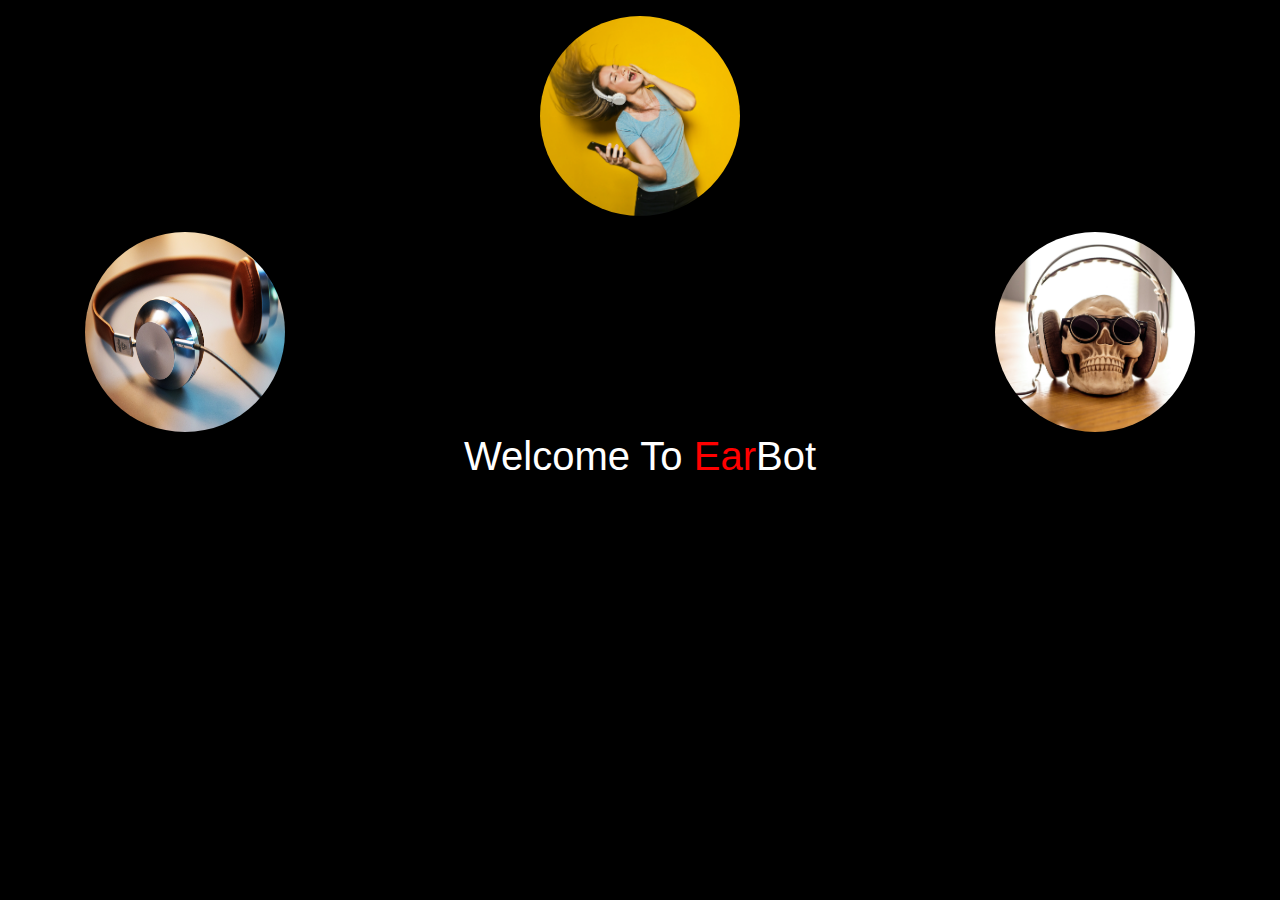
<file: index.html>
<!DOCTYPE html>
<html lang="en">
  <head>
    <meta charset="UTF-8" />
    <meta name="viewport" content="width=device-width, initial-scale=1.0" />
    <title>EarBot</title>

    <!-- Bootstrap CSS -->
    <link rel="stylesheet" href="./css/bootstrap.min.css" />

    <!-- External CSS -->
    <link rel="stylesheet" href="./css/style.css" />
  </head>
  <body>
    <!-- **************************************** Starting Page Start **************************************** -->
    <div class="start__page">
      <div class="container text-center pt-3">
        <a href="./Pages/home-Page.html"
          ><img src="./Images/indexPageImg-1.jpg" alt="" class="rounded-circle"
        /></a>
      </div>
      <div class="container d-flex justify-content-between mt-3">
        <a href="./Pages/home-Page.html"
          ><img src="./Images/indexPageImg-2.jpg" alt="" class="rounded-circle"
        /></a>

        <a href="./Pages/home-Page.html"
          ><img src="./Images/indexPageImg-3.jpg" alt="" class="rounded-circle"
        /></a>
      </div>
      <h1 class="text-white text-center">
        Welcome To <span style="color: red">Ear</span>Bot
      </h1>
    </div>
    <!-- **************************************** Starting Page End **************************************** -->

    <!-- Bootstrap JavaScript & jQuery -->
    <script src="./js/jquery-3.5.1.slim.min.js"></script>
    <script src="./js/popper.min.js"></script>
    <script src="./js/bootstrap.min.js"></script>
  </body>
</html>
</file>
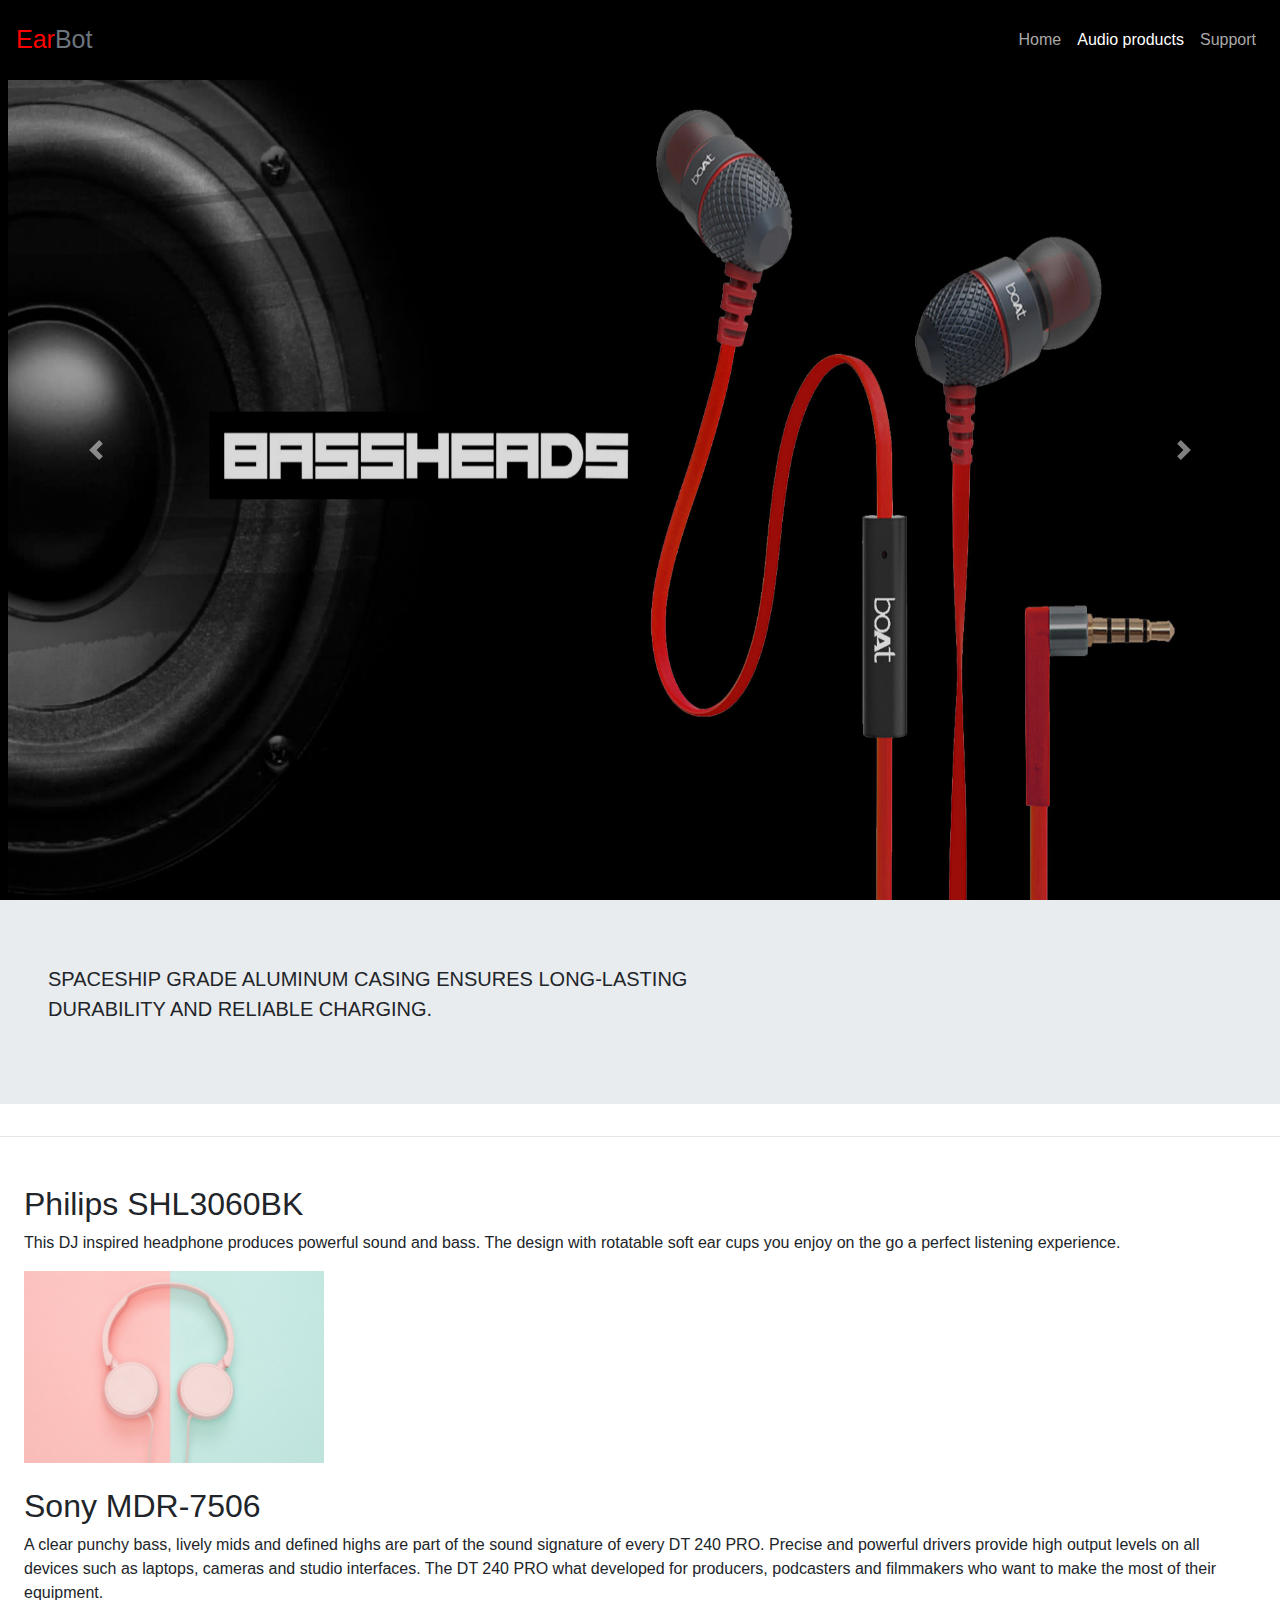
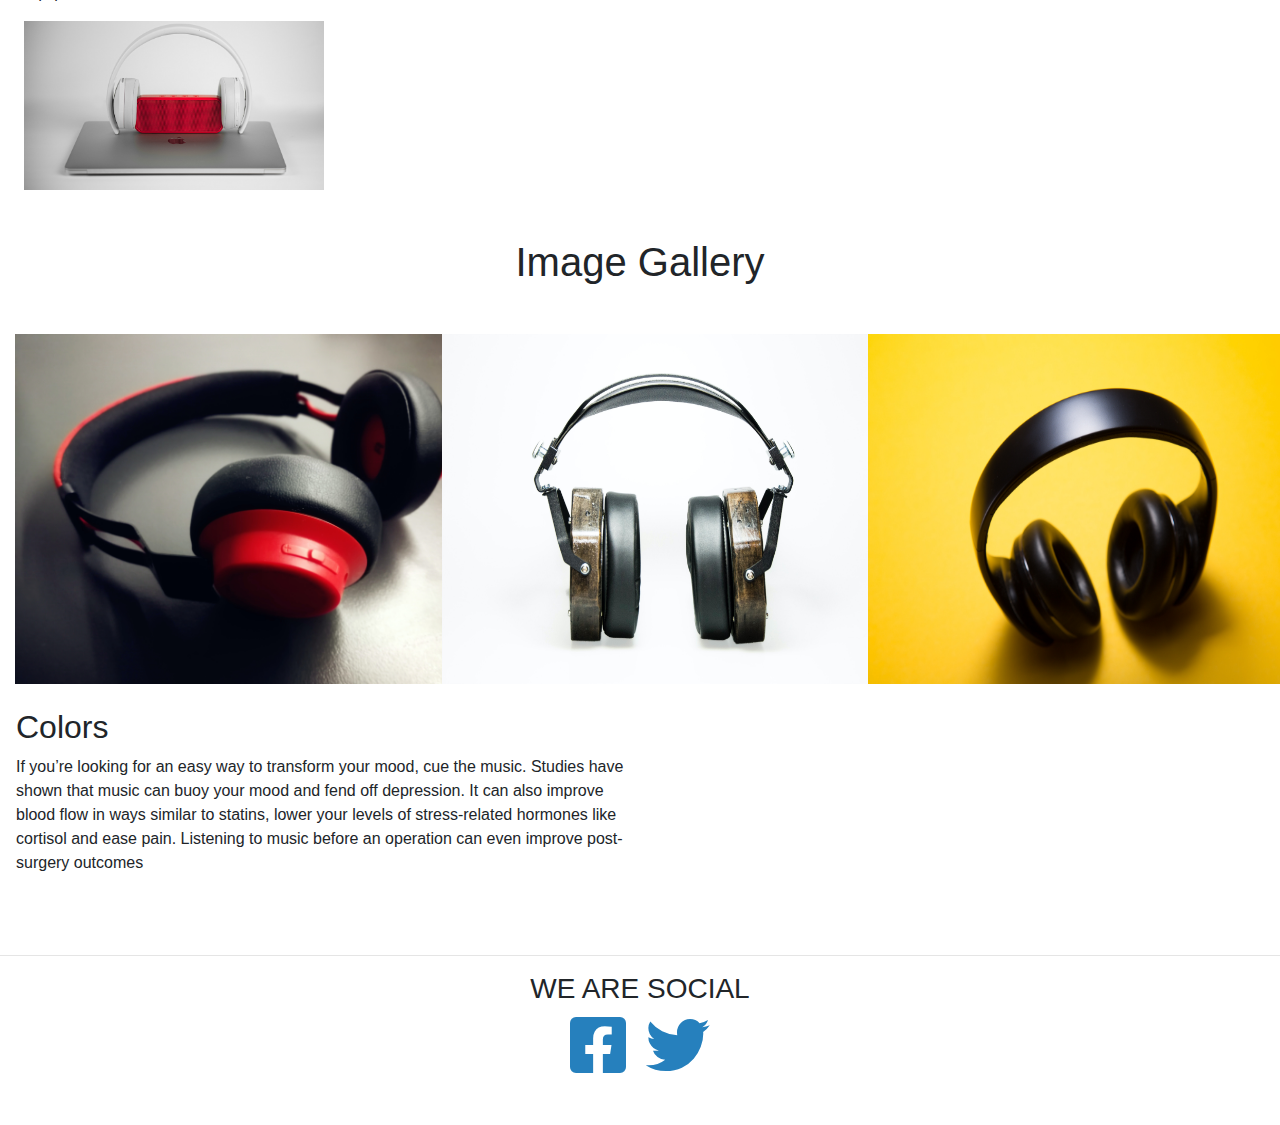
<file: Html Pages/connect-page.html>
<!DOCTYPE html>
<html lang="en">
  <head>
    <meta charset="UTF-8" />
    <meta name="viewport" content="width=device-width, initial-scale=1.0" />
    <title>EarBot</title>

    <!-- Bootstrap CSS -->
    <link rel="stylesheet" href="../css/bootstrap.min.css" />

    <!-- External CSS -->
    <link rel="stylesheet" href="../css/style.css" />

    <!-- Font-Awesome Link -->
    <link
      rel="stylesheet"
      href="../css/fontawesome-free-5.15.1-web/css/all.min.css"
    />
  </head>
  <body>
    <!-- **************************************** Connect Page Start **************************************** -->
    <div class="connect__page">
      <!-- Navbar Start -->
      <nav
        class="comman_nav navbar navbar-expand-lg navbar-light py-3 fixed-top"
      >
        <a class="navbar-brand text-muted" href="#" style="font-size: 25px"
          ><span style="color: red">Ear</span>Bot</a
        >
        <div class="collapse navbar-collapse" id="navbarNav">
          <ul class="navbar-nav ml-auto">
            <li class="nav-item">
              <a class="nav-link" href="./home-Page.html">Home</a>
            </li>
            <li class="nav-item active">
              <a class="nav-link" href="#" style="color: white !important"
                >Audio products</a
              >
            </li>
            <li class="nav-item">
              <a class="nav-link" href="./support-page.html">Support</a>
            </li>
          </ul>
        </div>
      </nav>
      <!-- Navbar End -->

      <!-- Carousel Start -->
      <div
        id="carouselExampleControls"
        class="carousel slide px-2"
        data-ride="carousel"
      >
        <div class="carousel-inner">
          <div class="carousel-item active">
            <img src="../Images/mainslide1.jpg" alt="..." />
          </div>
          <div class="carousel-item">
            <img src="../Images/mainslide2.jpg" alt="..." />
          </div>
          <div class="carousel-item">
            <img src="../Images/mainslide3.jpg" alt="..." />
          </div>
        </div>
        <a
          class="carousel-control-prev"
          href="#carouselExampleControls"
          role="button"
          data-slide="prev"
        >
          <span class="carousel-control-prev-icon" aria-hidden="true"></span>
          <span class="sr-only">Previous</span>
        </a>
        <a
          class="carousel-control-next"
          href="#carouselExampleControls"
          role="button"
          data-slide="next"
        >
          <span class="carousel-control-next-icon" aria-hidden="true"></span>
          <span class="sr-only">Next</span>
        </a>
      </div>
      <!-- Carousel End -->

      <!-- Details Page Start -->
      <div class="details__page">
        <div class="jumbotron jumbotron-fluid">
          <p class="lead w-50 mx-5 font-weight-normal">
            SPACESHIP GRADE ALUMINUM CASING ENSURES LONG-LASTING DURABILITY AND
            RELIABLE CHARGING.
          </p>
        </div>
        <hr />
        <div class="mx-4 mt-5">
          <h2>Philips SHL3060BK</h2>
          <p>
            This DJ inspired headphone produces powerful sound and bass. The
            design with rotatable soft ear cups you enjoy on the go a perfect
            listening experience.
          </p>
          <img src="../Images/connect-page-1.jpg" alt="" />
        </div>
        <div class="mx-4 mt-4">
          <h2>Sony MDR-7506</h2>
          <p>
            A clear punchy bass, lively mids and defined highs are part of the
            sound signature of every DT 240 PRO. Precise and powerful drivers
            provide high output levels on all devices such as laptops, cameras
            and studio interfaces. The DT 240 PRO what developed for producers,
            podcasters and filmmakers who want to make the most of their
            equipment.
          </p>
          <img src="../Images/connect-page-2.jpg" alt="" />
        </div>
      </div>
      <!-- Details Page End -->

      <!-- Gallery Page Start -->
      <div class="gallery__page pt-5">
        <h1 class="text-center mb-5">Image Gallery</h1>
        <div class="container-fluid">
          <div class="row">
            <div class="col-4">
              <img src="../Images/headphome-1.jpg" alt="" />
            </div>
            <div class="col-4">
              <img src="../Images/headphome-2.jpg" alt="" />
            </div>
            <div class="col-4">
              <img src="../Images/headphome-3.jpg" alt="" />
            </div>
          </div>
        </div>
        <div class="mx-3 mt-4">
          <h2>Colors</h2>
          <p class="w-50">
            If you’re looking for an easy way to transform your mood, cue the
            music. Studies have shown that music can buoy your mood and fend off
            depression. It can also improve blood flow in ways similar to
            statins, lower your levels of stress-related hormones like cortisol
            and ease pain. Listening to music before an operation can even
            improve post-surgery outcomes
          </p>
        </div>
        <div class="py-5">
          <hr />
          <h3 class="text-center">WE ARE SOCIAL</h3>
          <div class="social_media-icon text-center">
            <i class="fab fa-4x fa-facebook-square mr-3"></i>
            <i class="fab fa-4x fa-twitter"></i>
          </div>
        </div>
      </div>
      <!-- Gallery Page End -->
    </div>

    <!-- **************************************** Connect Page End **************************************** -->

    <!-- Bootstrap JavaScript & jQuery -->
    <script src="../js/jquery-3.5.1.slim.min.js"></script>
    <script src="../js/popper.min.js"></script>
    <script src="../js/bootstrap.min.js"></script>
  </body>
</html>
</file>
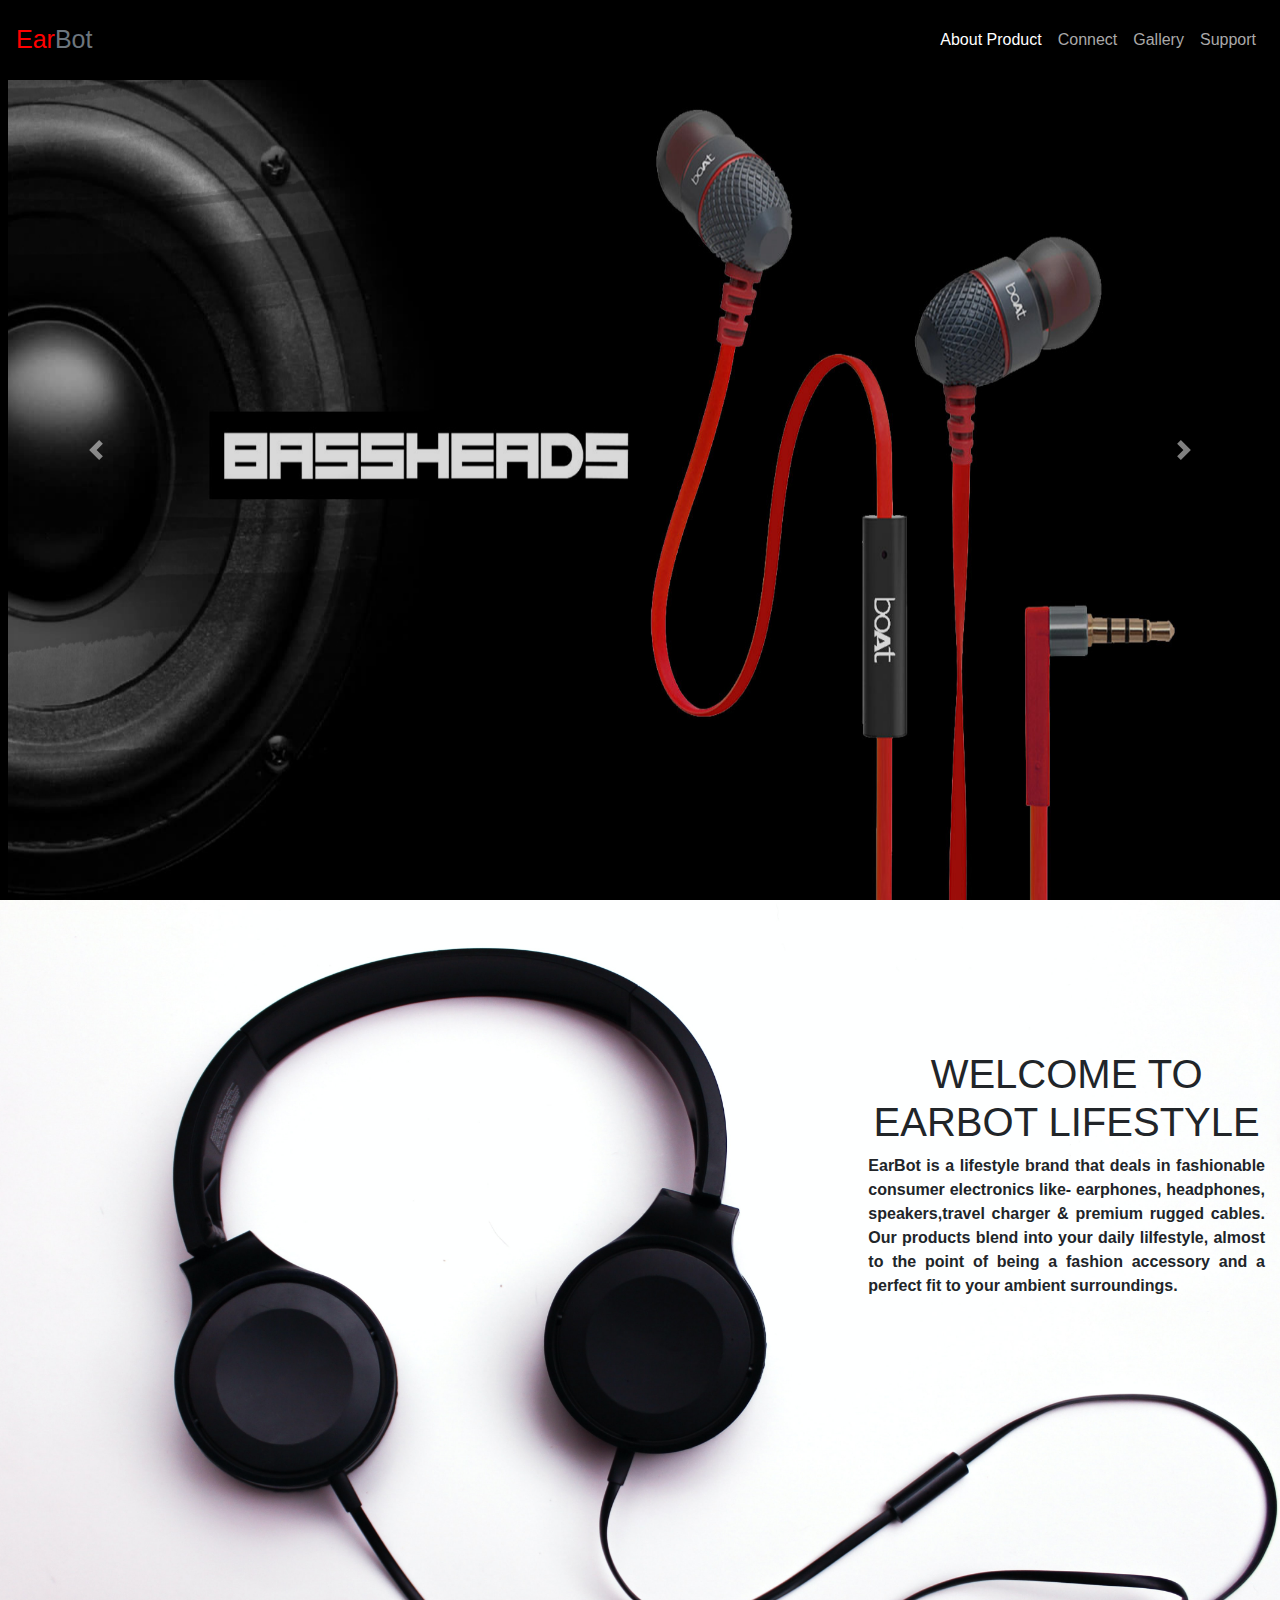
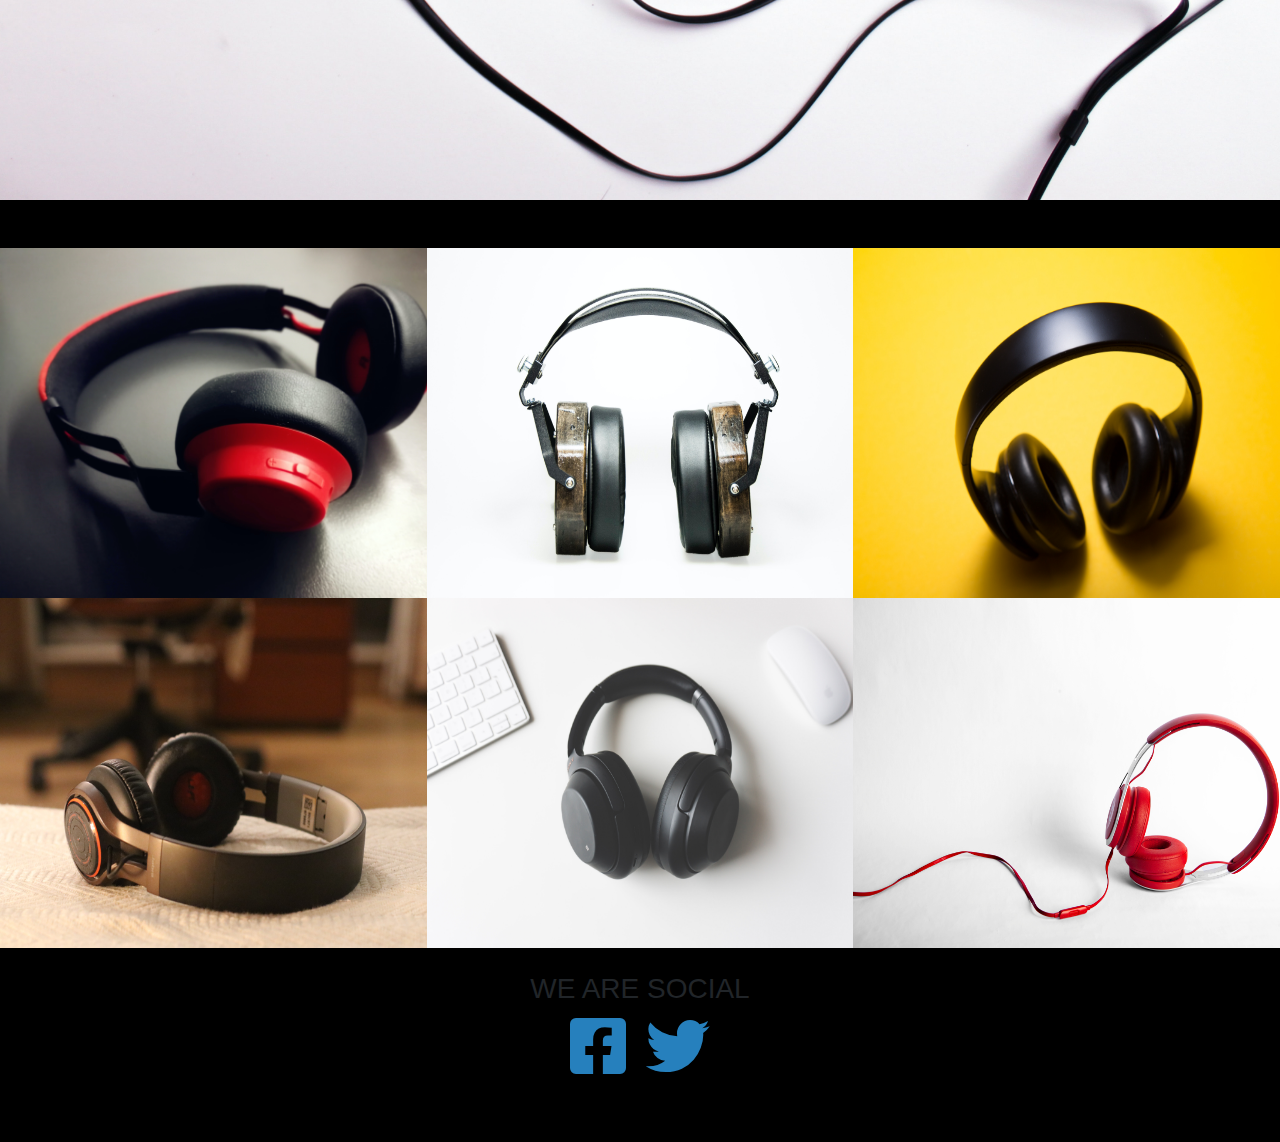
<file: Html Pages/home-Page.html>
<!DOCTYPE html>
<html lang="en">
  <head>
    <meta charset="UTF-8" />
    <meta name="viewport" content="width=device-width, initial-scale=1.0" />
    <title>EarBot</title>

    <!-- Bootstrap CSS -->
    <link rel="stylesheet" href="../css/bootstrap.min.css" />

    <!-- External CSS -->
    <link rel="stylesheet" href="../css/style.css" />

    <!-- Font-Awesome Link -->
    <link
      rel="stylesheet"
      href="../css/fontawesome-free-5.15.1-web/css/all.min.css"
    />
  </head>
  <body>
    <!-- **************************************** Home Page Start **************************************** -->
    <div class="home__page">
      <!-- Navbar Start -->
      <nav
        class="comman_nav navbar navbar-expand-lg navbar-light py-3 fixed-top"
      >
        <a class="navbar-brand text-muted" href="#" style="font-size: 25px"
          ><span style="color: red">Ear</span>Bot</a
        >
        <div class="collapse navbar-collapse" id="navbarNav">
          <ul class="navbar-nav ml-auto">
            <li class="nav-item active">
              <a class="nav-link text-white" href="#">About Product</a>
            </li>
            <li class="nav-item">
              <a class="nav-link" href="./connect-page.html">Connect</a>
            </li>
            <li class="nav-item">
              <a class="nav-link" href="#thirdPage">Gallery</a>
            </li>
            <li class="nav-item">
              <a class="nav-link" href="./support-page.html">Support</a>
            </li>
          </ul>
        </div>
      </nav>
      <!-- Navbar End -->

      <!-- Carousel Start -->
      <div
        id="carouselExampleControls"
        class="carousel slide px-2"
        data-ride="carousel"
      >
        <div class="carousel-inner">
          <div class="carousel-item active">
            <img src="../Images/mainslide1.jpg" alt="..." />
          </div>
          <div class="carousel-item">
            <img src="../Images/mainslide2.jpg" alt="..." />
          </div>
          <div class="carousel-item">
            <img src="../Images/mainslide3.jpg" alt="..." />
          </div>
        </div>
        <a
          class="carousel-control-prev"
          href="#carouselExampleControls"
          role="button"
          data-slide="prev"
        >
          <span class="carousel-control-prev-icon" aria-hidden="true"></span>
          <span class="sr-only">Previous</span>
        </a>
        <a
          class="carousel-control-next"
          href="#carouselExampleControls"
          role="button"
          data-slide="next"
        >
          <span class="carousel-control-next-icon" aria-hidden="true"></span>
          <span class="sr-only">Next</span>
        </a>
      </div>
      <!-- Carousel End -->

      <!-- About Page Start -->
      <div class="about_page">
        <div class="container-fluid">
          <div class="row">
            <div class="col-lg-4"></div>
            <div class="col-lg-4"></div>
            <div class="col-lg-4">
              <h1 class="text-center">WELCOME TO EARBOT LIFESTYLE</h1>
              <p class="text-justify font-weight-bold">
                EarBot is a lifestyle brand that deals in fashionable consumer
                electronics like- earphones, headphones, speakers,travel charger
                & premium rugged cables. Our products blend into your daily
                lilfestyle, almost to the point of being a fashion accessory and
                a perfect fit to your ambient surroundings.
              </p>
            </div>
          </div>
        </div>
      </div>
      <!-- About Page End -->

      <!-- Images Page Start -->
      <div class="images_page pt-5" id="thirdPage">
        <div class="container-fluid">
          <div class="row">
            <div class="col-4 px-0">
              <img src="../Images/headphome-1.jpg" alt="" />
            </div>
            <div class="col-4 px-0">
              <img src="../Images/headphome-2.jpg" alt="" />
            </div>
            <div class="col-4 px-0">
              <img src="../Images/headphome-3.jpg" alt="" />
            </div>
          </div>
          <div class="row">
            <div class="col-4 px-0">
              <img src="../Images/headphome-4.jpg" alt="" />
            </div>
            <div class="col-4 px-0">
              <img src="../Images/headphome-5.jpg" alt="" />
            </div>
            <div class="col-4 px-0">
              <img src="../Images/headphome-6.jpg" alt="" />
            </div>
          </div>
        </div>
        <div class="container mt-4">
          <h3 class="text-center">WE ARE SOCIAL</h3>
          <div class="social_media-icon text-center">
            <i class="fab fa-4x fa-facebook-square mr-3"></i>
            <i class="fab fa-4x fa-twitter"></i>
          </div>
        </div>
      </div>
      <!-- Images Page End -->
    </div>
    <!-- **************************************** Home Page Start **************************************** -->

    <!-- Bootstrap JavaScript & jQuery -->
    <script src="../js/jquery-3.5.1.slim.min.js"></script>
    <script src="../js/popper.min.js"></script>
    <script src="../js/bootstrap.min.js"></script>
  </body>
</html>
</file>
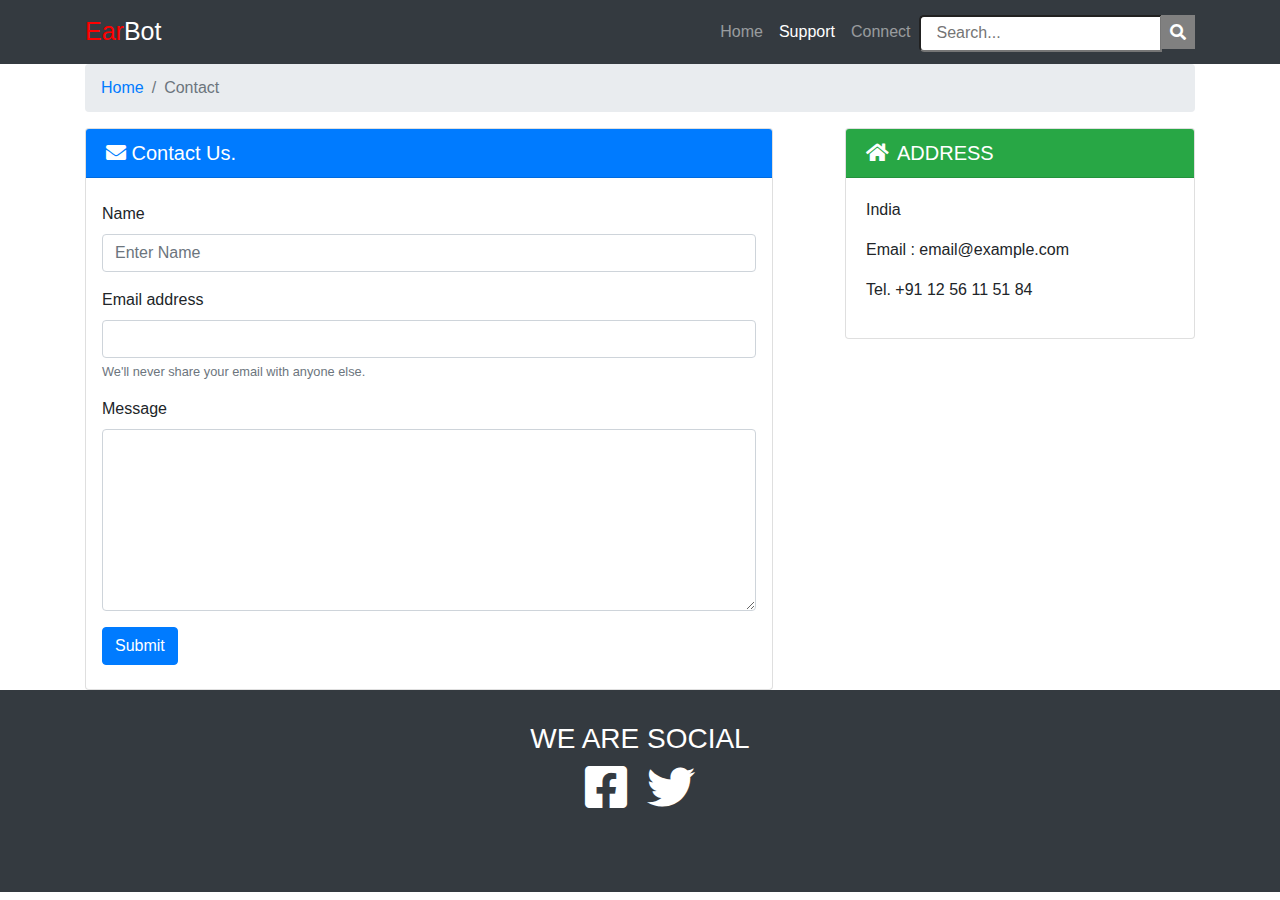
<file: Html Pages/support-page.html>
<!DOCTYPE html>
<html lang="en">
  <head>
    <meta charset="UTF-8" />
    <meta name="viewport" content="width=device-width, initial-scale=1.0" />
    <title>EarBot</title>

    <!-- Bootstrap CSS -->
    <link rel="stylesheet" href="../css/bootstrap.min.css" />

    <!-- External CSS -->
    <link rel="stylesheet" href="../css/style.css" />

    <!-- Font-Awesome Link -->
    <link
      rel="stylesheet"
      href="../css/fontawesome-free-5.15.1-web/css/all.min.css"
    />
  </head>
  <body>
    <!-- **************************************** Support Page Start **************************************** -->
    <div class="support__page">
      <!-- Navbar Start -->
      <nav class="navbar navbar-expand-lg navbar-dark bg-dark">
        <div class="container">
          <a class="navbar-brand text-white" href="#" style="font-size: 25px"
            ><span style="color: red">Ear</span>Bot</a
          >
          <div class="collapse navbar-collapse" id="navbarNav">
            <ul class="navbar-nav ml-auto">
              <li class="nav-item">
                <a class="nav-link" href="./home-Page.html">Home</a>
              </li>
              <li class="nav-item active">
                <a class="nav-link" href="#" style="color: white !important"
                  >Support</a
                >
              </li>
              <li class="nav-item">
                <a class="nav-link" href="./connect-page.html">Connect</a>
              </li>
            </ul>
            <form class="form-inline">
              <div>
                <input
                  type="text"
                  placeholder="Search..."
                  aria-describedby="basic-addon1"
                />
                <i class="fa fa-search text-center mt-1 py-2 px-2"></i>
              </div>
            </form>
          </div>
        </div>
      </nav>
      <!-- Navbar End -->

      <!-- Breadcrumb Start -->
      <div class="container">
        <nav aria-label="breadcrumb">
          <ol class="breadcrumb">
            <li class="breadcrumb-item"><a href="../index.html">Home</a></li>
            <li class="breadcrumb-item active" aria-current="page">Contact</li>
          </ol>
        </nav>
      </div>
      <!-- Breadcrumb Start -->

      <!-- Contact Informatio Page Start -->
      <div class="container">
        <div class="row justify-content-between">
          <div class="col-6">
            <div class="card" style="width: 43rem">
              <h5 class="card-header text-white bg-primary">
                <i class="fas fa-envelope text-white"></i> Contact Us.
              </h5>

              <form class="px-3 pt-4">
                <div class="form-group">
                  <label for="exampleFormControlInput1">Name</label>
                  <input
                    type="text"
                    class="form-control"
                    id="exampleFormControlInput1"
                    placeholder="Enter Name"
                  />
                </div>
                <div class="form-group">
                  <label for="exampleInputEmail1">Email address</label>
                  <input
                    type="email"
                    class="form-control"
                    id="exampleInputEmail1"
                    aria-describedby="emailHelp"
                  />
                  <small id="emailHelp" class="form-text text-muted"
                    >We'll never share your email with anyone else.</small
                  >
                </div>
                <div class="form-group">
                  <label for="exampleFormControlTextarea1">Message</label>
                  <textarea
                    class="form-control"
                    id="exampleFormControlTextarea1"
                    rows="7"
                  ></textarea>
                </div>
                <button type="submit" class="btn btn-primary mb-4">
                  Submit
                </button>
              </form>
            </div>
          </div>
          <div class="col-4">
            <div class="card">
              <h5 class="card-header bg-success text-white">
                <i class="fas fa-home mr-2"></i>ADDRESS
              </h5>
              <div class="card-body">
                <p>India</p>
                <p>Email : email@example.com</p>
                <p>Tel. +91 12 56 11 51 84</p>
              </div>
            </div>
          </div>
        </div>
      </div>
      <!-- Contact Informatio Page End -->

      <!-- Footer Start -->
      <div class="pt-4 bg-dark" style="padding-bottom: 80px">
        <div class="container text-white">
          <h3 class="text-center mt-2">WE ARE SOCIAL</h3>
          <div class="social_media-icon text-center">
            <i class="fab fa-3x fa-facebook-square mr-3"></i>
            <i class="fab fa-3x fa-twitter"></i>
          </div>
        </div>
      </div>
      <!-- Footer End -->
    </div>
    <!-- **************************************** Support Page End **************************************** -->

    <!-- Bootstrap JavaScript & jQuery -->
    <script src="../js/jquery-3.5.1.slim.min.js"></script>
    <script src="../js/popper.min.js"></script>
    <script src="../js/bootstrap.min.js"></script>
  </body>
</html>
</file>
<file: css/style.css>
* {
  margin: 0;
  padding: 0;
  box-sizing: border-box;
}

html {
  scroll-behavior: smooth;
}
/* **************************************** Comman Page Styling Start **************************************** */

/* Navbar Styling Start */
.comman_nav {
  background-color: black;
}
.comman_nav .active .nav-link {
  color: white !important;
}
.comman_nav .nav-link {
  color: rgb(170, 169, 169) !important;
}
.comman_nav .nav-link:hover {
  color: white !important;
}

/* Carousel Styling Start */
.carousel .carousel-item img {
  width: 100%;
  height: 100vh;
}
/* **************************************** Comman Page Styling End **************************************** */

/* **************************************** Starting Page Styling Start **************************************** */
.start__page {
  background-color: black;
  width: 100%;
  height: 100vh;
}
.start__page img {
  -webkit-transition: -webkit-transform 0.8s ease-in-out;
  transition: transform 0.8s ease-in-out;
  width: 200px;
  height: 200px;
}
.start__page img:hover {
  transform: rotate(360deg);
  -webkit-transform: rotate(360deg);
}
/* **************************************** Starting Page Styling End **************************************** */

/* **************************************** Home Page Styling Start **************************************** */
.home__page {
  background-color: black;
  width: 100%;
  height: 100vh;
}
.home__page .carousel .carousel-item img {
  display: block;
  width: 100%;
}

/* About Page Styling Start  */
.home__page .about_page {
  background: url(../Images/home-SecondPage_img.jpg) center center no-repeat;
  background-size: cover;
  width: 100%;
  height: 100vh;
  padding-top: 150px;
}

/* Images Page Styling Start  */
.home__page .images_page {
  background-color: black !important;
}
.home__page .images_page .row div {
  width: 100px !important;
  height: 350px;
  overflow: hidden;
}
.home__page .images_page .row img {
  width: 450px;
  height: 350px;
  transition: all 0.3s;
}
.home__page .images_page .row img:hover {
  transform: scale(1.1);
}
.home__page .images_page .social_media-icon i {
  color: rgb(38, 128, 189) !important;
  margin-bottom: 4rem;
}
.home__page .images_page .social_media-icon i:hover {
  color: rgb(12, 78, 122) !important;
}
/* **************************************** Home Page Styling End **************************************** */

/* **************************************** Connect Page Styling Start **************************************** */

.connect__page {
  background-color: black;
  width: 100%;
  height: 100vh;
}

/* Details Page Start */
.connect__page .details__page img {
  width: 300px;
}

/* Gallery Page Start */
.connect__page .gallery__page .row img {
  width: 450px;
  height: 350px;
  transition: all 0.3s;
}
.connect__page .gallery__page .social_media-icon i {
  color: rgb(38, 128, 189) !important;
}
.connect__page .gallery__page .social_media-icon i:hover {
  color: rgb(12, 78, 122) !important;
}

/* **************************************** Connect Page Styling End **************************************** */

/* **************************************** Support Page Styling Start **************************************** */

/* Navbar Styling Start */
.support__page .navbar .form-inline input {
  border-radius: 5px 0 0 5px;
  padding: 0.3rem 1rem;
}
.support__page .navbar .form-inline i {
  background-color: gray;
  border: 1px solid gray;
  margin-left: -5px;
  color: white;
}
/* **************************************** Support Page Styling End **************************************** */
</file>
